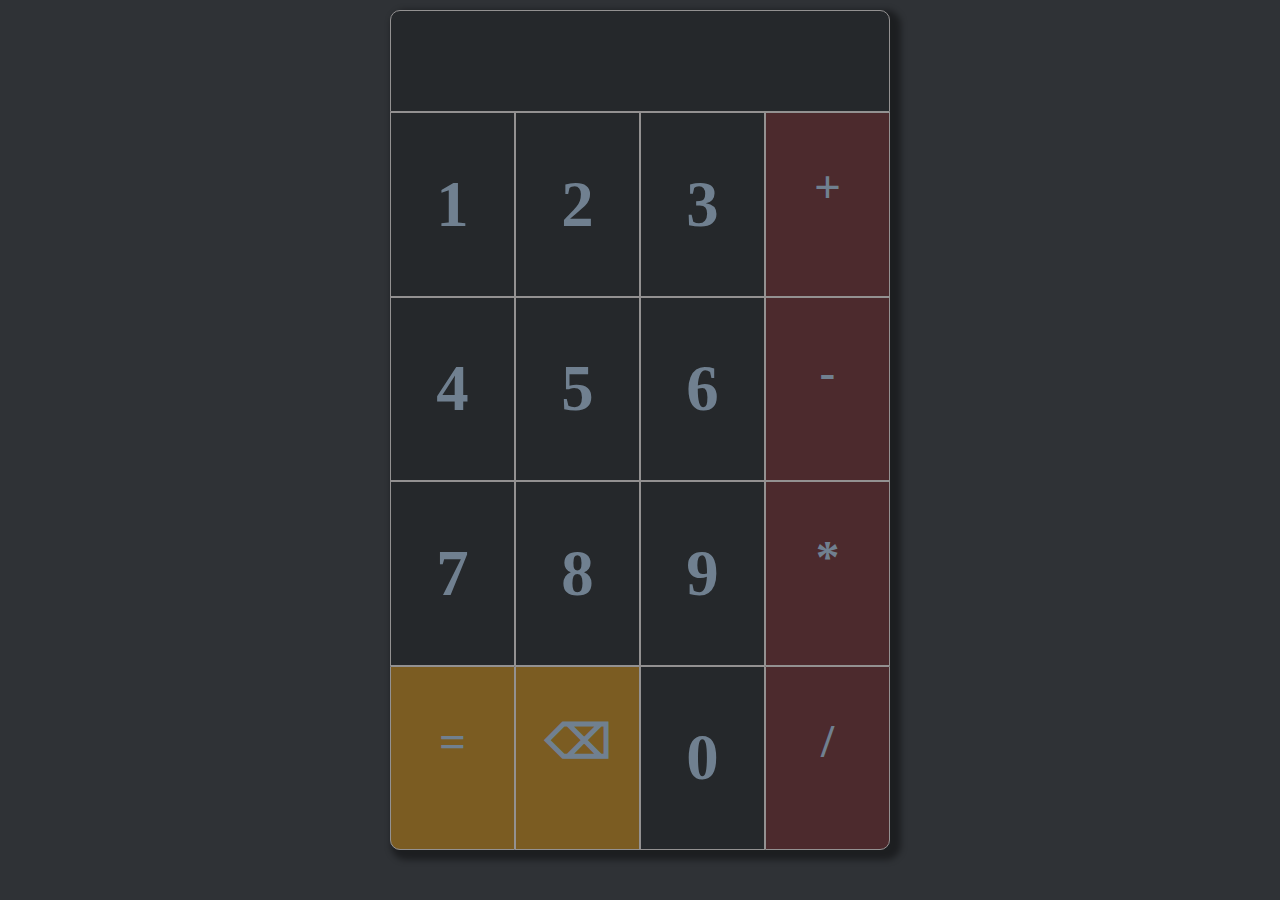
<file: index.html>
<!DOCTYPE html>
<html lang="en">
<head>
    <meta charset="UTF-8">
    <title>Math</title>
    <link type="text/css" href="sty.css" rel="stylesheet">
</head>
<body>
<div class="content">
<div class="disp"><p id="display"></p></div>
<div class="onm">
    <div class="clik num"><h2>1</h2></div>
    <div class="clik num"><h2>2</h2></div>
    <div class="clik num"><h2>3</h2></div>
    <div class="plus clik math"><h3>+</h3></div>
</div>
    <div class="onm">
        <div class="clik"><h2>4</h2></div>
        <div class="clik"><h2>5</h2></div>
        <div class="clik"><h2>6</h2></div>
        <div class="minus clik math"><h3>-</h3></div>
    </div>
    <div class="onm">
        <div class="clik"><h2>7</h2></div>
        <div class="clik"><h2>8</h2></div>
        <div class="clik"><h2>9</h2></div>
        <div class="clik math"><h3>*</h3></div>
    </div>
    <div class="onm">
        <div class="ravno math"><h3>=</h3></div>
        <div class="stepin math"><h3>⌫</h3></div>
        <div class="clik"><h2>0</h2></div>
        <div class="clik math dil"><h3>/</h3></div>
    </div>
</div>
<script src="../hello.js"></script>
</body>
</html>
</file>
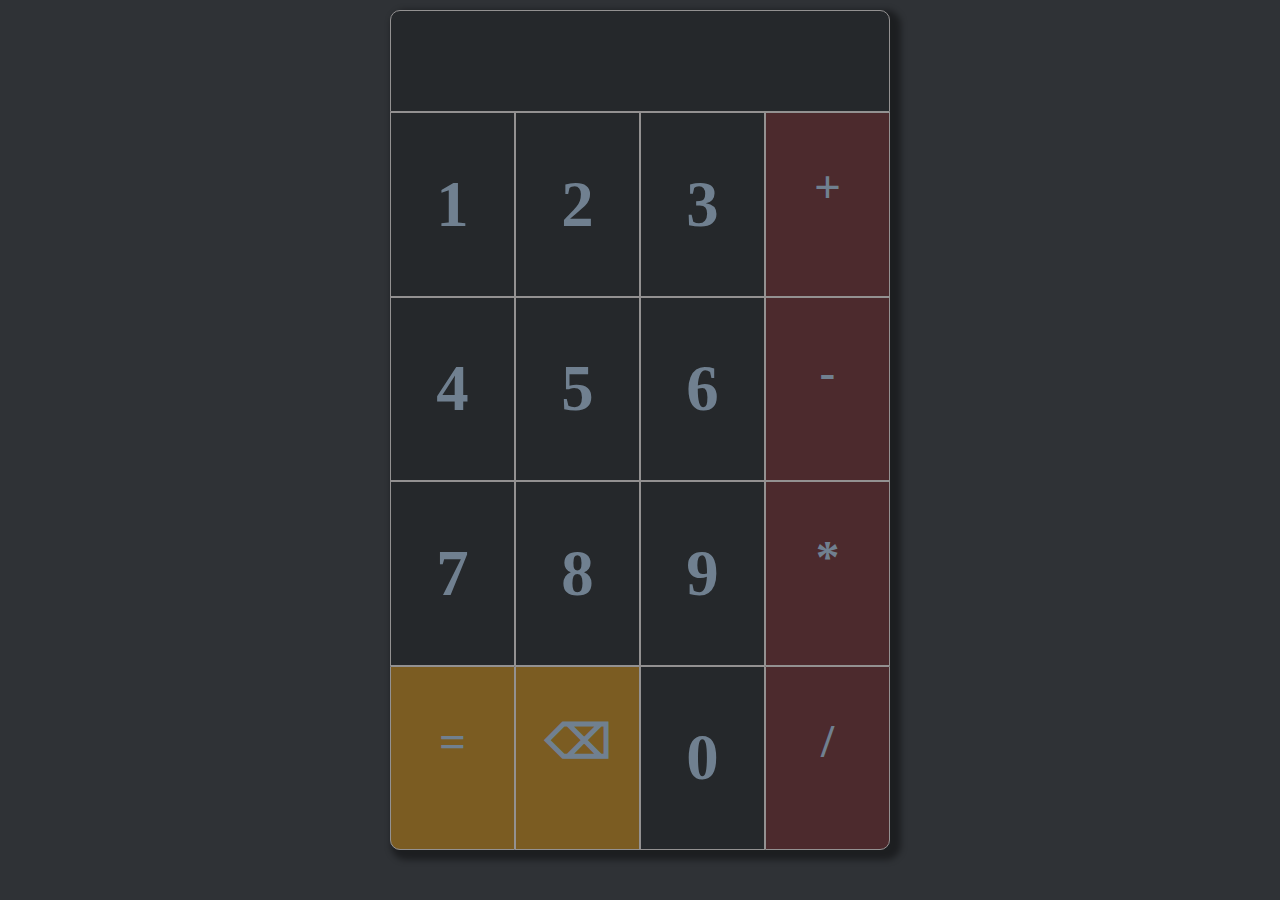
<file: test.html>
<!DOCTYPE html>
<html lang="en">
<head>
    <meta charset="UTF-8">
    <title>Math</title>
    <link type="text/css" href="sty.css" rel="stylesheet">
</head>
<body>
<div class="content">
<div class="disp"><p id="display"></p></div>
<div class="onm">
    <div class="clik num"><h2>1</h2></div>
    <div class="clik num"><h2>2</h2></div>
    <div class="clik num"><h2>3</h2></div>
    <div class="plus clik math"><h3>+</h3></div>
</div>
    <div class="onm">
        <div class="clik"><h2>4</h2></div>
        <div class="clik"><h2>5</h2></div>
        <div class="clik"><h2>6</h2></div>
        <div class="minus clik math"><h3>-</h3></div>
    </div>
    <div class="onm">
        <div class="clik"><h2>7</h2></div>
        <div class="clik"><h2>8</h2></div>
        <div class="clik"><h2>9</h2></div>
        <div class="clik math"><h3>*</h3></div>
    </div>
    <div class="onm">
        <div class="ravno math"><h3>=</h3></div>
        <div class="stepin math"><h3>⌫</h3></div>
        <div class="clik"><h2>0</h2></div>
        <div class="clik math dil"><h3>/</h3></div>
    </div>
</div>
<script src="../hello.js"></script>
</body>
</html>
</file>
<file: sty.css>
body{
    background: #2f3236;
}
.clik{
    background-color: rgba(0,0,0,0.2);
    font-size: 10vw;
    font-size: 4.8vh;
    width: 50%;
    text-align: center;
    border: #939191 solid 1px;
    color: slategray;
}
.clik:hover{
    cursor: pointer;
    user-select: none;
    background-color: rgba(245, 245, 245, 0.03);
}
.onm{
   display: flex;
}
.math{
    background-color: rgba(196, 12, 12, 0.2);
    font-size: 10vw;
    font-size: 4.5vh;
    width: 50%;
    text-align: center;
    border: #939191 solid 1px;
    color: slategray;
}
.clik.math:hover{
    cursor: pointer;
    user-select: none;
    background-color: rgba(196, 12, 12, 0.37);!important;
    box-shadow: 5px 0px 5px 0px rgba(196,12,12,0.4);!important;
}
.content{
    box-shadow: 6px 5px 6px 5px rgba(0,0,0,0.4);
    max-width: 500px;
    margin-right: auto;
    margin-left: auto;
    border-radius: 10px;
    margin-top: 10px;
    margin-bottom: auto;
}
.disp{
    background-color: rgba(0,0,0,0.2);
    font-size: 10vw;
    font-size: 5vh;
    width: 99.6%;
    text-align: center;
    border: #939191 solid 1px;
    color: slategray;
    border-radius: 10px 10px 0px 0px;
    max-height: 100px;
    min-height: 100px;
    display: flex;
    flex-flow: column;
}
.ravno{
    background-color: rgba(255, 165, 0, 0.37);
    border-radius: 0px 0px 0px 10px;
}
.ravno:hover{
    background-color: rgba(255, 165, 0, 0.8);
    box-shadow: -5px 5px 5px 0px rgba(255,165,80,0.4);!important;
}
.stepin{
    background-color: rgba(255, 165, 0, 0.37);
}
.stepin:hover{
    background-color: rgba(255, 165, 0, 0.8);
    box-shadow: 0px 5px 5px 0px rgba(255,165,80,0.4);!important;
}
.dil{
    border-radius: 0px 0px 10px 0px;
}
.clik.math.dil:hover{
    box-shadow: 5px 5px 5px 0px rgba(196,12,12,0.4);!important;

}
</file>
